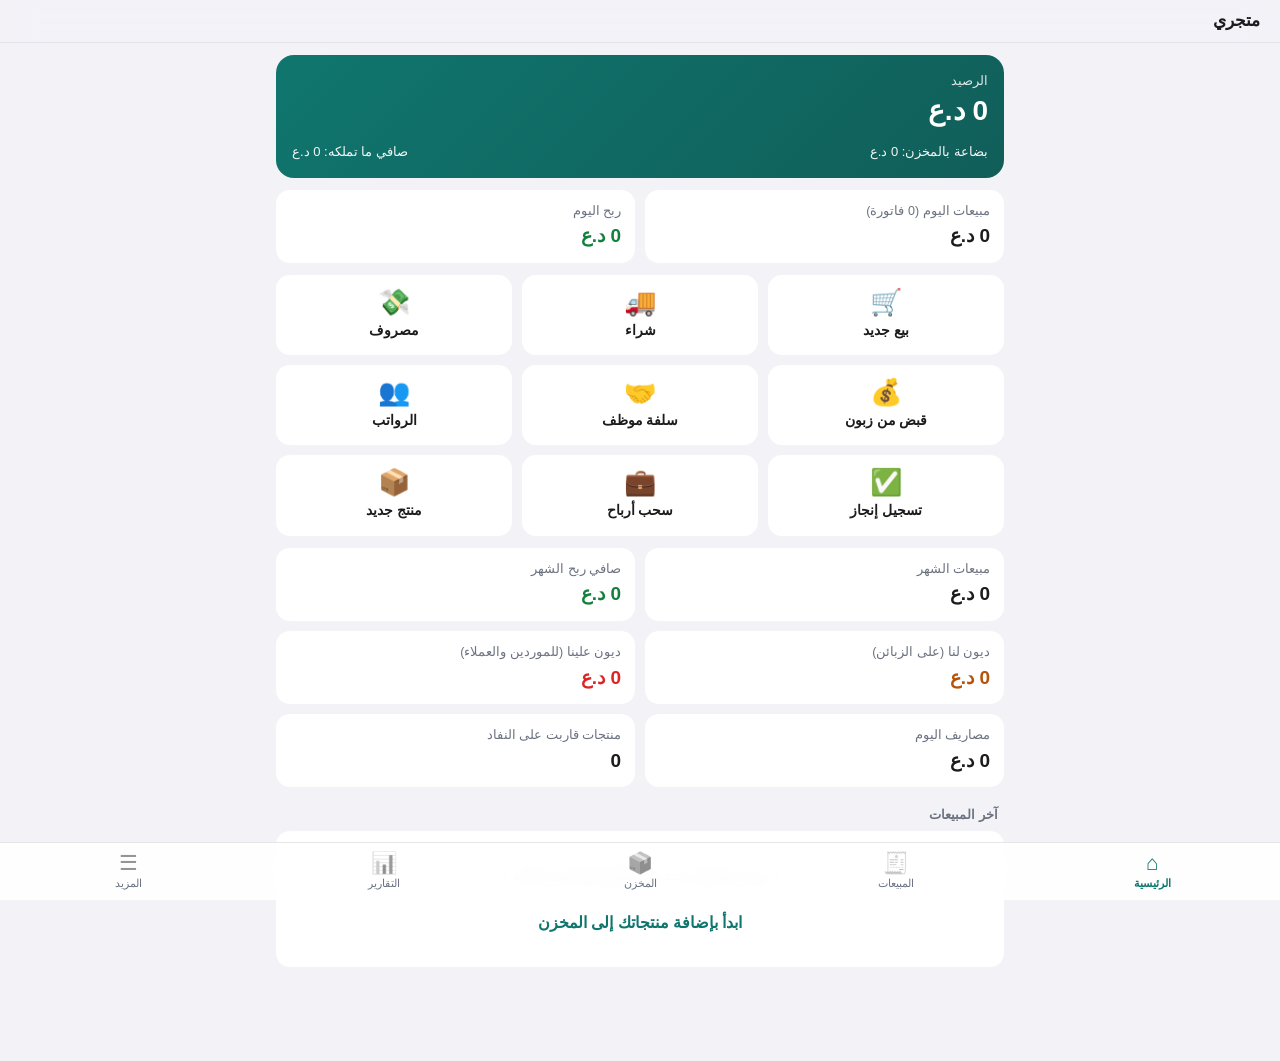
<file: index.html>
<!doctype html>
<html lang="ar" dir="rtl">
<head>
  <meta charset="utf-8">
  <meta name="viewport" content="width=device-width, initial-scale=1, viewport-fit=cover, maximum-scale=1">
  <title>حساباتي</title>
  <meta name="description" content="برنامج محاسبة بسيط: بيع وشراء ومصاريف ومخزن ورواتب وتقارير بالدينار العراقي">
  <meta name="theme-color" content="#0f766e">
  <meta name="apple-mobile-web-app-capable" content="yes">
  <meta name="mobile-web-app-capable" content="yes">
  <meta name="apple-mobile-web-app-status-bar-style" content="default">
  <meta name="apple-mobile-web-app-title" content="حساباتي">
  <link rel="manifest" href="manifest.webmanifest">
  <link rel="icon" href="icons/icon.svg" type="image/svg+xml">
  <link rel="apple-touch-icon" href="icons/apple-touch-icon.png">
  <link rel="stylesheet" href="css/style.css">
</head>
<body>
  <header class="topbar">
    <button class="icon-btn" id="backBtn" aria-label="رجوع" hidden>›</button>
    <h1 id="title">حساباتي</h1>
    <span id="topAction"></span>
  </header>

  <main id="view" class="view"></main>

  <nav class="tabbar" id="tabbar">
    <a href="#home" data-tab="home"><span class="ti">⌂</span><span>الرئيسية</span></a>
    <a href="#sales" data-tab="sales"><span class="ti">🧾</span><span>المبيعات</span></a>
    <a href="#stock" data-tab="stock"><span class="ti">📦</span><span>المخزن</span></a>
    <a href="#reports" data-tab="reports"><span class="ti">📊</span><span>التقارير</span></a>
    <a href="#more" data-tab="more"><span class="ti">☰</span><span>المزيد</span></a>
  </nav>

  <div class="sheet-backdrop" id="sheetBackdrop" hidden></div>
  <section class="sheet" id="sheet" hidden aria-modal="true" role="dialog">
    <div class="sheet-head">
      <button class="link-btn" id="sheetClose">إغلاق</button>
      <h2 id="sheetTitle"></h2>
      <span></span>
    </div>
    <div class="sheet-body" id="sheetBody"></div>
  </section>

  <div class="dlg" id="dlg" hidden></div>
  <div class="toast" id="toast" hidden></div>
  <div id="printArea" class="print-area"></div>

  <script src="js/app.js"></script>
</body>
</html>
</file>
<file: css/style.css>
:root {
  --bg: #f2f2f7;
  --card: #ffffff;
  --text: #1c1c1e;
  --muted: #6b7280;
  --line: #e5e5ea;
  --primary: #0f766e;
  --primary-soft: #ccfbf1;
  --green: #15803d;
  --green-soft: #dcfce7;
  --red: #dc2626;
  --red-soft: #fee2e2;
  --amber: #b45309;
  --amber-soft: #fef3c7;
  --blue: #1d4ed8;
  --blue-soft: #dbeafe;
  --on-primary: #ffffff;
  --radius: 14px;
  --tabbar-h: 58px;
  --safe-b: env(safe-area-inset-bottom, 0px);
  --safe-t: env(safe-area-inset-top, 0px);
  color-scheme: light dark;
}
@media (prefers-color-scheme: dark) {
  :root:not([data-theme="light"]) {
    --bg: #000000;
    --card: #1c1c1e;
    --text: #f2f2f7;
    --muted: #9ca3af;
    --line: #2c2c2e;
    --primary: #2dd4bf;
    --primary-soft: #134e4a;
    --green: #4ade80;
    --green-soft: #14532d;
    --red: #f87171;
    --red-soft: #450a0a;
    --amber: #fbbf24;
    --amber-soft: #451a03;
    --blue: #60a5fa;
    --blue-soft: #172554;
    --on-primary: #042f2e;
    color-scheme: dark;
  }
}
:root[data-theme="dark"] {
    --bg: #000000;
    --card: #1c1c1e;
    --text: #f2f2f7;
    --muted: #9ca3af;
    --line: #2c2c2e;
    --primary: #2dd4bf;
    --primary-soft: #134e4a;
    --green: #4ade80;
    --green-soft: #14532d;
    --red: #f87171;
    --red-soft: #450a0a;
    --amber: #fbbf24;
    --amber-soft: #451a03;
    --blue: #60a5fa;
    --blue-soft: #172554;
    --on-primary: #042f2e;
    color-scheme: dark;
}

* { box-sizing: border-box; -webkit-tap-highlight-color: transparent; }
[hidden] { display: none !important; }
html, body { margin: 0; padding: 0; }
body {
  background: var(--bg);
  color: var(--text);
  font-family: -apple-system, BlinkMacSystemFont, "SF Arabic", "Geeza Pro", "Segoe UI", Tahoma, sans-serif;
  font-size: 16px;
  line-height: 1.5;
  -webkit-text-size-adjust: 100%;
}
button, input, select, textarea { font: inherit; color: inherit; }
a { color: var(--primary); text-decoration: none; }

/* Top bar */
.topbar {
  position: sticky; top: 0; z-index: 20;
  display: grid; grid-template-columns: 64px 1fr 64px; align-items: center;
  padding: calc(var(--safe-t) + 8px) 12px 8px;
  background: color-mix(in srgb, var(--bg) 85%, transparent);
  backdrop-filter: saturate(180%) blur(16px);
  -webkit-backdrop-filter: saturate(180%) blur(16px);
  border-bottom: 1px solid var(--line);
}
.topbar h1 { margin: 0; font-size: 17px; font-weight: 700; text-align: center; white-space: nowrap; overflow: hidden; text-overflow: ellipsis; }
#topAction { justify-self: end; }
.icon-btn { background: none; border: 0; font-size: 32px; line-height: 1; color: var(--primary); padding: 0 6px; cursor: pointer; justify-self: start; }
.link-btn { background: none; border: 0; color: var(--primary); font-weight: 600; padding: 6px 4px; cursor: pointer; }

.view { padding: 12px 16px calc(var(--tabbar-h) + var(--safe-b) + 24px); max-width: 760px; margin: 0 auto; }

/* Tab bar */
.tabbar {
  position: fixed; inset-inline: 0; bottom: 0; z-index: 20;
  display: grid; grid-template-columns: repeat(5, 1fr);
  height: calc(var(--tabbar-h) + var(--safe-b)); padding-bottom: var(--safe-b);
  background: color-mix(in srgb, var(--card) 88%, transparent);
  backdrop-filter: saturate(180%) blur(16px);
  -webkit-backdrop-filter: saturate(180%) blur(16px);
  border-top: 1px solid var(--line);
}
.tabbar a { display: flex; flex-direction: column; align-items: center; justify-content: center; gap: 2px; color: var(--muted); font-size: 11px; }
.tabbar a .ti { font-size: 21px; line-height: 1; filter: grayscale(1); opacity: .75; }
.tabbar a.active { color: var(--primary); font-weight: 700; }
.tabbar a.active .ti { filter: none; opacity: 1; }

/* Cards & lists */
.card { background: var(--card); border-radius: var(--radius); padding: 14px; margin-bottom: 12px; }
.section-title { font-size: 13px; color: var(--muted); margin: 18px 6px 6px; font-weight: 600; }
.list { background: var(--card); border-radius: var(--radius); overflow: hidden; margin-bottom: 12px; }
.row {
  display: flex; align-items: center; gap: 10px; padding: 12px 14px;
  border-bottom: 1px solid var(--line); cursor: pointer; width: 100%;
  background: none; border-inline: 0; border-top: 0; text-align: start;
}
.row:last-child { border-bottom: 0; }
.row:active { background: var(--bg); }
.row .grow { flex: 1; min-width: 0; }
.row .t { font-weight: 600; white-space: nowrap; overflow: hidden; text-overflow: ellipsis; }
.row .s { font-size: 13px; color: var(--muted); }
.row .end { text-align: end; white-space: nowrap; }
.row .chev { color: var(--muted); font-size: 18px; }
.empty { text-align: center; color: var(--muted); padding: 32px 12px; }

.stats { display: grid; grid-template-columns: 1fr 1fr; gap: 10px; margin-bottom: 12px; }
.stat { background: var(--card); border-radius: var(--radius); padding: 12px 14px; }
.stat .l { font-size: 12.5px; color: var(--muted); }
.stat .v { font-size: 19px; font-weight: 800; margin-top: 2px; word-break: break-word; }
.stat.wide { grid-column: 1 / -1; }
.stat.good .v { color: var(--green); }
.stat.bad .v { color: var(--red); }
.stat.warn .v { color: var(--amber); }

.actions { display: grid; grid-template-columns: repeat(3, 1fr); gap: 10px; margin-bottom: 12px; }
.action {
  background: var(--card); border: 0; border-radius: var(--radius); padding: 14px 6px;
  display: flex; flex-direction: column; align-items: center; gap: 6px; cursor: pointer; font-size: 13.5px; font-weight: 600;
}
.action .ai { font-size: 26px; line-height: 1; }
.action:active { transform: scale(.97); }

.badge { display: inline-block; font-size: 12px; font-weight: 700; padding: 2px 8px; border-radius: 99px; }
.b-green { background: var(--green-soft); color: var(--green); }
.b-red { background: var(--red-soft); color: var(--red); }
.b-amber { background: var(--amber-soft); color: var(--amber); }
.b-blue { background: var(--blue-soft); color: var(--blue); }
.b-gray { background: var(--bg); color: var(--muted); }
.pos { color: var(--green); }
.neg { color: var(--red); }
.muted { color: var(--muted); }
.small { font-size: 13px; }
.bold { font-weight: 700; }

/* Forms */
.field { display: block; margin-bottom: 12px; }
.field > span { display: block; font-size: 13px; color: var(--muted); margin: 0 4px 4px; font-weight: 600; }
.input, select.input, textarea.input {
  width: 100%; padding: 12px; border-radius: 10px; border: 1px solid var(--line);
  background: var(--card); font-size: 16px; -webkit-appearance: none; appearance: none;
}
select.input { background-image: linear-gradient(45deg, transparent 50%, var(--muted) 50%), linear-gradient(135deg, var(--muted) 50%, transparent 50%); background-position: 18px 50%, 12px 50%; background-size: 6px 6px; background-repeat: no-repeat; padding-left: 30px; }
.input:focus { outline: 2px solid var(--primary); outline-offset: -1px; }
.input[readonly] { background: var(--bg); }
.grid2 { display: grid; grid-template-columns: 1fr 1fr; gap: 10px; }
.grid3 { display: grid; grid-template-columns: 1fr 1fr 1fr; gap: 8px; }

.btn {
  display: inline-flex; align-items: center; justify-content: center; gap: 6px;
  border: 0; border-radius: 12px; padding: 13px 16px; font-weight: 700; cursor: pointer;
  background: var(--primary); color: var(--on-primary); font-size: 16px; white-space: nowrap;
}
.btn.block { width: 100%; }
.btn.secondary { background: var(--primary-soft); color: var(--primary); }
.btn.danger { background: var(--red-soft); color: var(--red); }
.btn.small { padding: 7px 12px; font-size: 14px; border-radius: 10px; }
.btn:active { opacity: .85; }
.btn-row { display: flex; gap: 10px; margin-top: 8px; }
.btn-row > * { flex: 1; }

.seg { display: flex; background: var(--line); border-radius: 10px; padding: 3px; margin-bottom: 12px; gap: 2px; overflow-x: auto; }
.seg button { flex: 1; border: 0; background: none; padding: 8px 10px; border-radius: 8px; font-size: 14px; font-weight: 600; cursor: pointer; white-space: nowrap; color: var(--text); }
.seg button.on { background: var(--card); box-shadow: 0 1px 3px rgba(0,0,0,.12); }

.chips { display: flex; gap: 8px; overflow-x: auto; padding-bottom: 4px; margin-bottom: 12px; scrollbar-width: none; }
.chips::-webkit-scrollbar { display: none; }
.chip { border: 1px solid var(--line); background: var(--card); padding: 6px 14px; border-radius: 99px; font-size: 14px; white-space: nowrap; cursor: pointer; }
.chip.on { background: var(--primary); border-color: var(--primary); color: var(--on-primary); }

.search { position: relative; margin-bottom: 12px; }
.search input { padding-inline-start: 36px; }
.search::before { content: "⌕"; position: absolute; inset-inline-start: 12px; top: 50%; transform: translateY(-50%); color: var(--muted); font-size: 18px; }

/* Invoice editor lines */
.line { display: grid; grid-template-columns: 1fr auto; gap: 6px 10px; padding: 12px 14px; border-bottom: 1px solid var(--line); }
.line:last-child { border-bottom: 0; }
.line .name { font-weight: 700; }
.line .ctrls { grid-column: 1 / -1; display: grid; grid-template-columns: auto 1fr auto; gap: 8px; align-items: center; }
.stepper { display: flex; align-items: center; border: 1px solid var(--line); border-radius: 10px; overflow: hidden; }
.stepper button { width: 36px; height: 38px; border: 0; background: var(--bg); font-size: 20px; cursor: pointer; }
.stepper input { width: 56px; text-align: center; border: 0; padding: 8px 2px; background: var(--card); font-size: 16px; }
.line .price { padding: 8px 10px; }
.x-btn { border: 0; background: var(--red-soft); color: var(--red); width: 34px; height: 34px; border-radius: 50%; font-size: 18px; cursor: pointer; }

.totals .tr { display: flex; justify-content: space-between; padding: 6px 0; }
.totals .tr.big { font-size: 20px; font-weight: 800; border-top: 1px solid var(--line); margin-top: 6px; padding-top: 10px; }

/* Tables (reports) */
.table-wrap { overflow-x: auto; background: var(--card); border-radius: var(--radius); margin-bottom: 12px; }
table { width: 100%; border-collapse: collapse; font-size: 14px; }
th, td { padding: 10px 12px; text-align: start; border-bottom: 1px solid var(--line); white-space: nowrap; }
th { font-size: 12.5px; color: var(--muted); font-weight: 700; background: color-mix(in srgb, var(--bg) 60%, var(--card)); }
tr:last-child td { border-bottom: 0; }
td.n, th.n { text-align: end; font-variant-numeric: tabular-nums; }
tfoot td { font-weight: 800; border-top: 2px solid var(--line); }

.bar { height: 8px; border-radius: 99px; background: var(--line); overflow: hidden; margin-top: 6px; }
.bar > i { display: block; height: 100%; background: var(--primary); border-radius: 99px; }

.kv { display: flex; justify-content: space-between; padding: 9px 0; border-bottom: 1px solid var(--line); gap: 10px; }
.kv:last-child { border-bottom: 0; }
.kv .k { color: var(--muted); }
.kv .v { font-weight: 700; text-align: end; }
.kv.total { font-size: 18px; }
.kv.total .k { color: var(--text); font-weight: 800; }

/* Sheet */
.sheet-backdrop { position: fixed; inset: 0; background: rgba(0,0,0,.4); z-index: 40; }
.sheet {
  position: fixed; inset-inline: 0; bottom: 0; z-index: 50; max-height: 92vh;
  background: var(--bg); border-radius: 18px 18px 0 0; display: flex; flex-direction: column;
  max-width: 760px; margin: 0 auto; animation: up .22s ease-out;
}
@keyframes up { from { transform: translateY(40px); opacity: .4; } to { transform: none; opacity: 1; } }
.sheet-head { display: grid; grid-template-columns: 64px 1fr 64px; align-items: center; padding: 10px 12px; border-bottom: 1px solid var(--line); }
.sheet-head h2 { margin: 0; font-size: 16px; text-align: center; }
.sheet-body { overflow-y: auto; padding: 14px 16px calc(var(--safe-b) + 20px); -webkit-overflow-scrolling: touch; }

.toast {
  position: fixed; left: 50%; transform: translateX(-50%); bottom: calc(var(--tabbar-h) + var(--safe-b) + 16px);
  background: rgba(28,28,30,.92); color: #fff; padding: 10px 18px; border-radius: 99px; z-index: 60; font-size: 14px; max-width: 90vw; text-align: center;
}

.hero { background: linear-gradient(135deg, #0f766e, #115e59); color: #fff; border-radius: 18px; padding: 16px; margin-bottom: 12px; }
.hero .l { opacity: .85; font-size: 13px; }
.hero .v { font-size: 28px; font-weight: 800; }
.hero .sub { display: flex; justify-content: space-between; margin-top: 10px; font-size: 13px; opacity: .95; gap: 10px; }

.dlg { position: fixed; inset: 0; z-index: 70; background: rgba(0,0,0,.45); display: flex; align-items: center; justify-content: center; padding: 16px; }
.dlg[hidden] { display: none; }
.dlg-box { background: var(--card); color: var(--text); border-radius: 16px; padding: 18px; width: 100%; max-width: 380px; display: grid; gap: 12px; }
.dlg-msg { font-weight: 600; line-height: 1.7; }
.dlg-box textarea { font-size: 12px; direction: ltr; }
.pdf-doc {
  --bg: #f4f4f5; --card: #ffffff; --text: #111827; --muted: #4b5563; --line: #d1d5db;
  --primary: #0f766e; --primary-soft: #ccfbf1; --green: #15803d; --green-soft: #dcfce7;
  --red: #b91c1c; --red-soft: #fee2e2; --amber: #b45309; --amber-soft: #fef3c7; --blue: #1d4ed8; --blue-soft: #dbeafe;
  position: absolute; left: -10000px; top: 0; width: 794px; padding: 28px 30px;
  background: #ffffff; color: var(--text); font-size: 14px; line-height: 1.6;
}
.pdf-doc .card, .pdf-doc .stat, .pdf-doc .list, .pdf-doc .table-wrap { border: 1px solid var(--line); background: #fff; }
.pdf-doc .table-wrap { overflow: visible; }
.pdf-doc th { background: #f3f4f6; }
.pdf-doc th, .pdf-doc td { white-space: normal; }
.pdf-doc .stats { grid-template-columns: repeat(3, 1fr); }
.pdf-doc .stat.wide { grid-column: span 3; }
.pdf-head { display: flex; justify-content: space-between; align-items: flex-end; gap: 16px; border-bottom: 3px solid var(--primary); padding-bottom: 12px; margin-bottom: 16px; }
.pdf-shop { font-size: 24px; font-weight: 800; color: var(--primary); }
.pdf-meta { text-align: left; }
.pdf-title { font-size: 18px; font-weight: 800; }
.pdf-foot { margin-top: 18px; padding-top: 8px; border-top: 1px solid var(--line); text-align: center; color: var(--muted); font-size: 12px; }
.wa-btn { background: #25d366; color: #063d1d; text-decoration: none; }
.picker { position: relative; }
.picker .search { margin-bottom: 0; }
.picker-list { background: var(--card); border: 1px solid var(--line); border-radius: 12px; margin-top: 6px; max-height: 300px; overflow-y: auto; box-shadow: 0 6px 20px rgba(0,0,0,.12); }
.picker-list .row { padding: 10px 12px; }
.name-hint { margin: 0 4px 12px; font-size: 13.5px; min-height: 4px; }
.name-hint .nh-ok { color: var(--green); font-weight: 600; }
.name-hint .nh-warn { color: var(--muted); font-weight: 600; }
.name-hint .nh-bad { color: var(--red); font-weight: 700; }
.nh-list { display: flex; flex-wrap: wrap; gap: 6px; margin-top: 6px; }
.name-chip { background: var(--bg); border: 1px solid var(--line); border-radius: 99px; padding: 3px 10px; font-size: 13px; }
.input.dup { border-color: var(--red); outline: 2px solid var(--red); outline-offset: -1px; }
.line .ranges { grid-column: 1 / -1; border-top: 1px dashed var(--line); padding-top: 6px; display: grid; gap: 6px; }
.range-row { display: grid; grid-template-columns: 1fr auto 1fr auto; gap: 6px; align-items: center; }
.range-row .input { padding: 8px 10px; }
.embed .no-embed { display: none !important; }
.print-area { display: none; }
@media print {
  body > *:not(.print-area) { display: none !important; }
  .print-area { display: block !important; color: #000; background: #fff; padding: 10px; font-size: 13px; }
  .print-area table { font-size: 12px; }
  .print-area th, .print-area td { border-bottom: 1px solid #ccc; white-space: normal; }
  .print-area h2, .print-area h3 { margin: 4px 0; }
}
</file>
